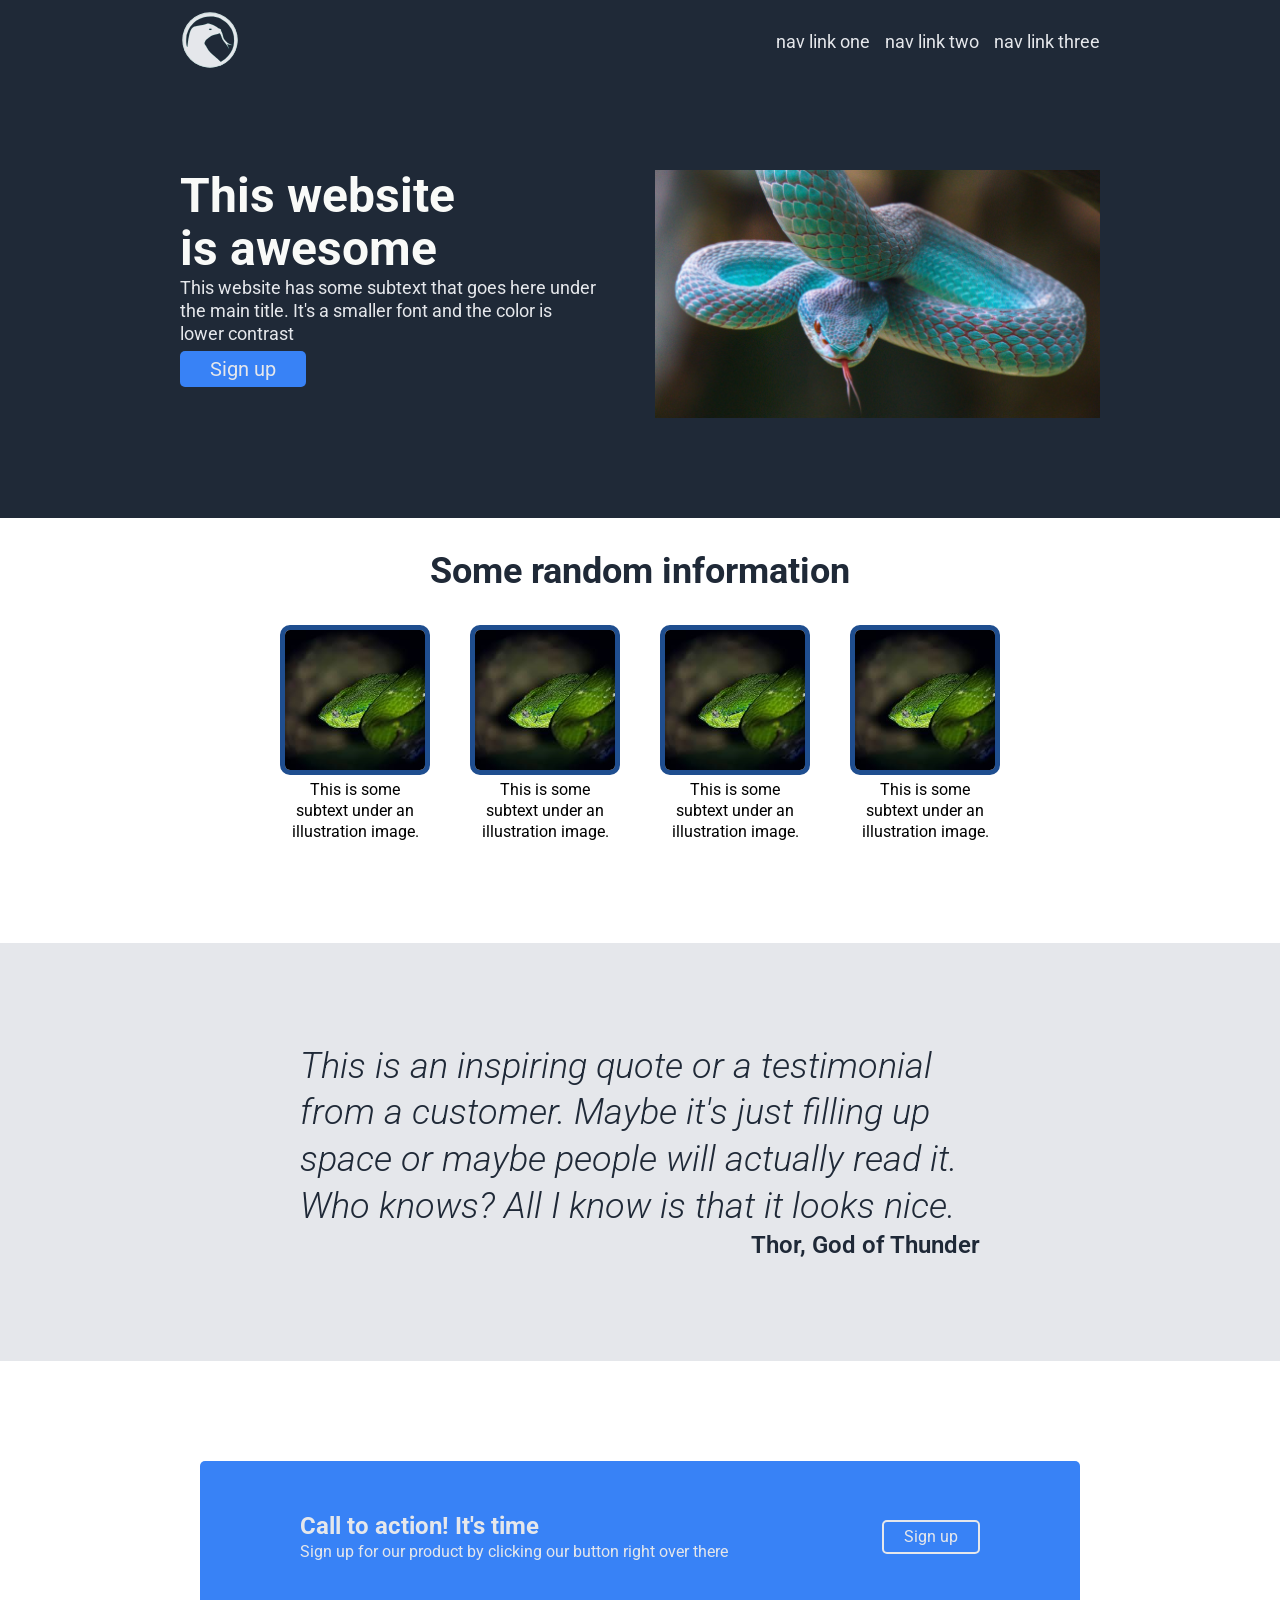
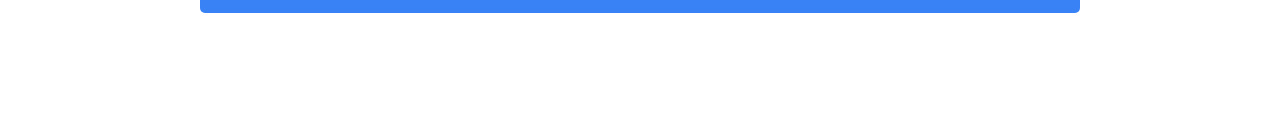
<file: index.htm>
<!DOCTYPE html>
<html lang="en">

  <head>
    <meta charset="UTF-8">
    <meta name="viewport" content="width=device-width, initial-scale=1.0">
    <title>Landing Page</title>
    <link rel="preconnect" href="https://fonts.googleapis.com">
    <link rel="preconnect" href="https://fonts.gstatic.com" crossorigin>
    <link
      href="https://fonts.googleapis.com/css2?family=Open+Sans:ital,wght@0,300..800;1,300..800&family=Poppins:ital,wght@0,400;0,700;1,400&family=Roboto:ital,wght@0,100..900;1,100..900&display=swap"
      rel="stylesheet">
    <link rel="stylesheet" href="style.css">
  </head>

  <body>
    <nav class="nav">
      <img src="images/basilisk-svgrepo-com.svg" alt="" class="nav__logo">

      <ul class="nav__menu">
        <li class="nav__menu-item nav__menu-item--one">
          <a href="#" class="nav__link">nav link one </a>
        </li>
        <li class="nav__menu-item nav__menu-item--two">
          <a href="#" class="nav__link">nav link two </a>
        </li>
        <li class="nav__menu-item nav__menu-item--three">
          <a href="#" class="nav__link">nav link three </a>
        </li>
      </ul>
    </nav>
    <main class="main">
      <section class="section-one">
        <div class="section-one__flex-container">
          <h1 class="section-one__heading">This website is awesome</h1>
          <p class="sections-one__intro-text">This website has some subtext that goes here under the main title. It's a
            smaller font and the color is lower contrast</p>
          <button class="section-one__button">Sign up</button>
        </div>
        <img src="images/viper.jpg" alt="This is an image" class="section-one__img">
      </section>
      <section class="section-two">
        <h2 class="section-two__heading">
          Some random information
        </h2>
        <div class="section-two__flex-container">
          <div class="section-two__flex-item">
            <img src="images/viper2.jpeg" alt="" class="section-two__info-img">
            <p class="section-two__info-subtext">
              This is some subtext under an illustration image.
            </p>
          </div>
          <div class="section-two__flex-item">
            <img src="images/viper2.jpeg" alt="" class="section-two__info-img">
            <p class="section-two__info-subtext">
              This is some subtext under an illustration image.
            </p>
          </div>
          <div class="section-two__flex-item">
            <img src="images/viper2.jpeg" alt="" class="section-two__info-img">
            <p class="section-two__info-subtext">
              This is some subtext under an illustration image.
            </p>
          </div>
          <div class="section-two__flex-item">
            <img src="images/viper2.jpeg" alt="" class="section-two__info-img">
            <p class="section-two__info-subtext">
              This is some subtext under an illustration image.
            </p>
          </div>
        </div>
      </section>
      <section class="section-three">
        <p class="section-three__text">
          This is an inspiring quote or a testimonial from a customer. Maybe it's just filling up space or maybe people
          will actually read it. Who knows? All I know is that it looks nice.
        </p>
        <p class="section-three__signature">
          Thor, God of Thunder
        </p>
      </section>
    </main>
    <footer class="footer">
      <div class="footer__call-to-action">
        <div class="footer__call-to-action-flex-container">
          <h2 class="footer__heading">
            Call to action! It's time
          </h2>
          <p class="footer__call-to-action-text">
            Sign up for our product by clicking our button right over there
          </p>
        </div>
        <button class="footer__button">Sign up</button>
      </div>
    </footer>
  </body>

</html>
</file>
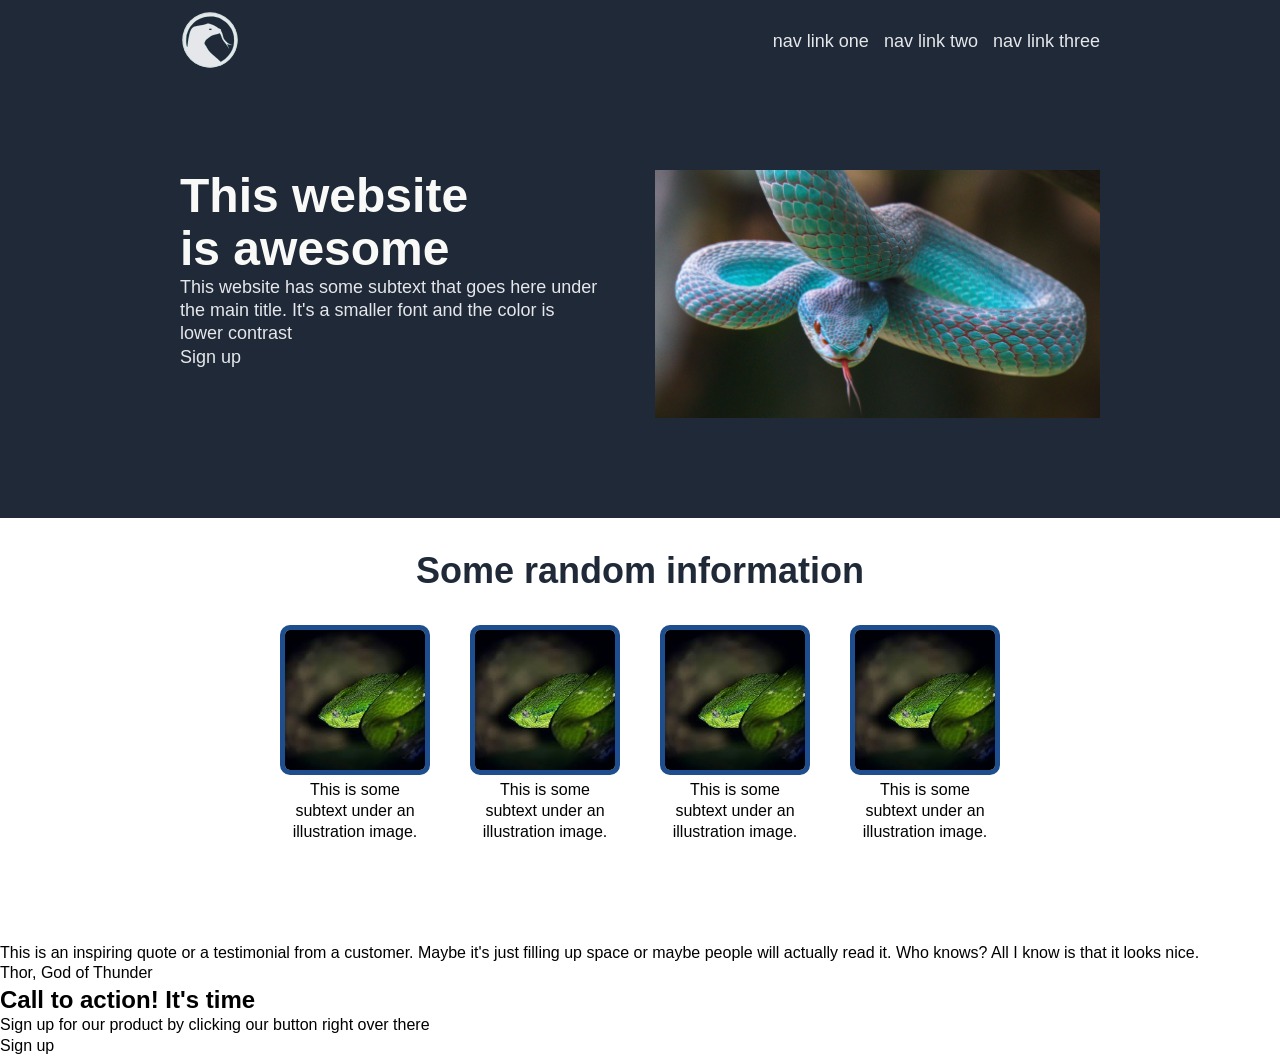
<file: images/Landing Page.html>
<!DOCTYPE html>
<!-- saved from url=(0031)http://127.0.0.1:5500/index.htm -->
<html lang="en" one-sec-browser-extension-id="ZmVtbmFob2hnaW5kZG9mZ2Vra25mbWFrbGNicGlua24="><head><meta http-equiv="Content-Type" content="text/html; charset=UTF-8">
    
    <meta name="viewport" content="width=device-width, initial-scale=1.0">
    <title>Landing Page</title>
    
    
    
    
  <link rel="preconnect" href="https://fonts.googleapis.com/"><link rel="preconnect" href="https://fonts.gstatic.com/" crossorigin=""><link href="./Landing Page_files/css2" rel="stylesheet"><link rel="stylesheet" href="./Landing Page_files/style.css"></head>

  <body cz-shortcut-listen="true">
    <nav class="nav">
      <img src="./Landing Page_files/basilisk-svgrepo-com.svg" alt="" class="nav__logo">

      <ul class="nav__menu">
        <li class="nav__menu-item nav__menu-item--one">
          <a href="http://127.0.0.1:5500/index.htm#" class="nav__link">nav link one </a>
        </li>
        <li class="nav__menu-item nav__menu-item--two">
          <a href="http://127.0.0.1:5500/index.htm#" class="nav__link">nav link two </a>
        </li>
        <li class="nav__menu-item nav__menu-item--three">
          <a href="http://127.0.0.1:5500/index.htm#" class="nav__link">nav link three </a>
        </li>
      </ul>
    </nav>
    <main class="main">
      <section class="section-one">
        <div class="section-one__flex-container">
          <h1 class="section-one__heading">This website is awesome</h1>
          <p class="sections-one__intro-text">This website has some subtext that goes here under the main title. It's a
            smaller font and the color is lower contrast</p>
          <button class="Section-one__button">Sign up</button>
        </div>
        <img src="./Landing Page_files/viper.jpg" alt="This is an image" class="section-one__img">
      </section>
      <section class="section-two">
        <h2 class="section-two__heading">
          Some random information
        </h2>
        <div class="section-two__flex-container">
          <div class="section-two__flex-item">
            <img src="./Landing Page_files/viper2.jpeg" alt="" class="section-two__info-img">
            <p class="section-two__info-subtext">
              This is some subtext under an illustration image.
            </p>
          </div>
          <div class="section-two__flex-item">
            <img src="./Landing Page_files/viper2.jpeg" alt="" class="section-two__info-img">
            <p class="section-two__info-subtext">
              This is some subtext under an illustration image.
            </p>
          </div>
          <div class="section-two__flex-item">
            <img src="./Landing Page_files/viper2.jpeg" alt="" class="section-two__info-img">
            <p class="section-two__info-subtext">
              This is some subtext under an illustration image.
            </p>
          </div>
          <div class="section-two__flex-item">
            <img src="./Landing Page_files/viper2.jpeg" alt="" class="section-two__info-img">
            <p class="section-two__info-subtext">
              This is some subtext under an illustration image.
            </p>
          </div>
        </div>
      </section>
      <section class="section-three">
        <p class="section-three__text">
          This is an inspiring quote or a testimonial from a customer. Maybe it's just filling up space or maybe people
          will actually read it. Who knows? All I know is that it looks nice.
        </p>
        <p class="section-three__signature">
          Thor, God of Thunder
        </p>
      </section>
    </main>
    <footer class="footer">
      <div class="footer__call-to-action">
        <div class="footer__call-to-action-flex-container">
          <h2 class="footer__heading">
            Call to action! It's time
          </h2>
          <p class="footer__call-to-action-text">
            Sign up for our product by clicking our button right over there
          </p>
        </div>
        <button class="footer__button">Sign up</button>
      </div>
    </footer>
  <!-- Code injected by live-server -->
<script>
	// <![CDATA[  <-- For SVG support
	if ('WebSocket' in window) {
		(function () {
			function refreshCSS() {
				var sheets = [].slice.call(document.getElementsByTagName("link"));
				var head = document.getElementsByTagName("head")[0];
				for (var i = 0; i < sheets.length; ++i) {
					var elem = sheets[i];
					var parent = elem.parentElement || head;
					parent.removeChild(elem);
					var rel = elem.rel;
					if (elem.href && typeof rel != "string" || rel.length == 0 || rel.toLowerCase() == "stylesheet") {
						var url = elem.href.replace(/(&|\?)_cacheOverride=\d+/, '');
						elem.href = url + (url.indexOf('?') >= 0 ? '&' : '?') + '_cacheOverride=' + (new Date().valueOf());
					}
					parent.appendChild(elem);
				}
			}
			var protocol = window.location.protocol === 'http:' ? 'ws://' : 'wss://';
			var address = protocol + window.location.host + window.location.pathname + '/ws';
			var socket = new WebSocket(address);
			socket.onmessage = function (msg) {
				if (msg.data == 'reload') window.location.reload();
				else if (msg.data == 'refreshcss') refreshCSS();
			};
			if (sessionStorage && !sessionStorage.getItem('IsThisFirstTime_Log_From_LiveServer')) {
				console.log('Live reload enabled.');
				sessionStorage.setItem('IsThisFirstTime_Log_From_LiveServer', true);
			}
		})();
	}
	else {
		console.error('Upgrade your browser. This Browser is NOT supported WebSocket for Live-Reloading.');
	}
	// ]]>
</script>


</body><one-sec-shadow-host><template shadowrootmode="closed"><div><style data-emotion="one-sec-styles-global" data-s=""></style><style data-emotion="one-sec-styles" data-s=""></style></div><dialog class="one-sec-styles-m9ge7r ecozupg3 closing" style="width: 400px;"><div class="one-sec-styles-1h1qweo ecozupg2"><div class="one-sec-styles-1w6rj69 ecozupg1"><h3 class="one-sec-styles-qyis4 e18c3aox10"></h3></div><p class="one-sec-styles-4ng8xr e18c3aox8" style="margin-top: -20px; white-space: pre-wrap;"></p><div class="one-sec-styles-1s0np57 eyllx4e0"></div></div></dialog></template></one-sec-shadow-host></html>
</file>
<file: style.css>
/* 1. Use a more-intuitive box-sizing model */
*,
*::before,
*::after {
  box-sizing: border-box;
}

/* 2. Remove default margin */
*:not(dialog) {
  margin: 0;
}

/* 3. Enable keyword animations */
@media (prefers-reduced-motion: no-preference) {
  html {
    interpolate-size: allow-keywords;
  }
}

body {
  /* 4. Increase line-height */
  line-height: 1.3;
  /* 5. Improve text rendering */
  -webkit-font-smoothing: antialiased;
}

/* 6. Improve media defaults */
img,
picture,
video,
canvas,
svg {
  display: block;
  max-width: 100%;
}

/* 7. Inherit fonts for form controls */
input,
button,
textarea,
select {
  font: inherit;
}

/* 8. Avoid text overflows */
p,
h1,
h2,
h3,
h4,
h5,
h6 {
  overflow-wrap: break-word;
}

/* 9. Improve line wrapping */
p {
  text-wrap: pretty;
}

h1,
h2,
h3,
h4,
h5,
h6 {
  text-wrap: balance;
}

/*
  10. Create a root stacking context
*/
#root,
#__next {
  isolation: isolate;
}


/*
  Variables
*/

:root {
  --dark-background-color: #1F2937;
}

/*
  remove text decoration on links and buttons
*/

a {
  text-decoration: none;
  color: inherit;
}

button {
  -webkit-appearance: none;
  border-radius: 0;
  text-align: inherit;
  background: none;
  box-shadow: none;
  padding: 0;
  cursor: pointer;
  border: none;
  color: inherit;
  font: inherit;
}



body {
  font-family: Roboto, Arial, Helvetica, sans-serif;
  
  
}

.nav {
  padding: 0 180px;
  display: flex;
  justify-content: space-between;
  height: 70px;
  padding-top: 10px;
  background-color: #1F2937;
  color: #E5E7EB;
  font-size: 18px;
}

.nav__menu {
  padding: 20px 0 0 0;
  display: flex;
  gap: 15px;
}

.nav__menu-item {
  list-style-type: none;
  list-style: none;
}

.section-one {
  padding: 100px 180px;
  background-color: #1F2937;
  color: #E5E7EB;
  display: flex;
  justify-content: center;
  gap: 30px;
  font-size: 18px;
}

.section-one__flex-container {
  flex: 1 1 0;
}

.section-one__img {
  flex: 1;
  min-width: 0; /* important for preventing overflow */
}

.section-one__heading {
  color: #F9FAF8;
  font-size: 48px;
  line-height: 1.1;
}

.section-one__button {
  background-color: #3882F6;
  color: #E5E7EB;
  font-size: 20px;
  padding: 5px 30px;
  border-radius: 5px;
  margin-top: 5px;
}

.section-two {
  padding-bottom: 100px;
}

.section-two__heading {
  padding: 30px;
  text-align: center;
  color: #1F2937;
  font-size: 36px;
}

.section-two__flex-container {
  display: flex;
  align-items: center;
  justify-content: center;
  gap: 40px;
  text-align: center;
  
}

.section-two__flex-item {
  width: 150px;
}

.section-two__info-img {
  height: 150px;
  width: 150px;
  border: solid #1f4e8f 5px;
  border-radius: 10px;
}

.section-two__info-subtext {
  margin-top: 5px;
}

.section-three {
  color: #1F2937;
  background-color: #E5E7EB;
  font-size: 36px;
  font-style: italic;
  font-weight: 300;
  padding: 100px 300px;
}

.section-three__signature {
  text-align: right;
  font-style: normal;
  font-size: 24px;
  font-weight: 600;
}

.footer__call-to-action {
  padding: 50px 100px;
  margin: 100px 200px;
  background-color: #3882F6;
  border-radius: 5px;
  color: #E5E7EB;
  display: flex;
  justify-content: space-between;
  align-items: center;

}

.footer__button {
  border: solid 2px #E5E7EB;
  border-radius: 5px;
  padding: 5px 20px;
}
</file>
<file: images/Landing Page_files/style.css>
/* 1. Use a more-intuitive box-sizing model */
*,
*::before,
*::after {
  box-sizing: border-box;
}

/* 2. Remove default margin */
*:not(dialog) {
  margin: 0;
}

/* 3. Enable keyword animations */
@media (prefers-reduced-motion: no-preference) {
  html {
    interpolate-size: allow-keywords;
  }
}

body {
  /* 4. Increase line-height */
  line-height: 1.3;
  /* 5. Improve text rendering */
  -webkit-font-smoothing: antialiased;
}

/* 6. Improve media defaults */
img,
picture,
video,
canvas,
svg {
  display: block;
  max-width: 100%;
}

/* 7. Inherit fonts for form controls */
input,
button,
textarea,
select {
  font: inherit;
}

/* 8. Avoid text overflows */
p,
h1,
h2,
h3,
h4,
h5,
h6 {
  overflow-wrap: break-word;
}

/* 9. Improve line wrapping */
p {
  text-wrap: pretty;
}

h1,
h2,
h3,
h4,
h5,
h6 {
  text-wrap: balance;
}

/*
  10. Create a root stacking context
*/
#root,
#__next {
  isolation: isolate;
}


/*
  Variables
*/

:root {
  --dark-background-color: #1F2937;
}

/*
  remove text decoration on links and buttons
*/

a {
  text-decoration: none;
  color: inherit;
}

button {
  -webkit-appearance: none;
  border-radius: 0;
  text-align: inherit;
  background: none;
  box-shadow: none;
  padding: 0;
  cursor: pointer;
  border: none;
  color: inherit;
  font: inherit;
}



body {
  font-family: Roboto, Arial, Helvetica, sans-serif;
  
  
}

.nav {
  padding: 0 180px;
  display: flex;
  justify-content: space-between;
  height: 70px;
  padding-top: 10px;
  background-color: #1F2937;
  color: #E5E7EB;
  font-size: 18px;
}

.nav__menu {
  padding: 20px 0 0 0;
  display: flex;
  gap: 15px;
}

.nav__menu-item {
  list-style-type: none;
  list-style: none;
}

.section-one {
  padding: 100px 180px;
  background-color: #1F2937;
  color: #E5E7EB;
  display: flex;
  justify-content: center;
  gap: 30px;
  font-size: 18px;
}

.section-one__flex-container {
  flex: 1 1 0;
}

.section-one__img {
  flex: 1;
  min-width: 0; /* important for preventing overflow */
}

.section-one__heading {
  color: #F9FAF8;
  font-size: 48px;
  line-height: 1.1;
}

.section-one__button {
  background-color: #3882F6;
  font-size: 20px;
}

.section-two {
  padding-bottom: 100px;
}

.section-two__heading {
  padding: 30px;
  text-align: center;
  color: #1F2937;
  font-size: 36px;
}

.section-two__flex-container {
  display: flex;
  align-items: center;
  justify-content: center;
  gap: 40px;
  text-align: center;
  
}

.section-two__flex-item {
  width: 150px;
}

.section-two__info-img {
  height: 150px;
  width: 150px;
  border: solid #1f4e8f 5px;
  border-radius: 10px;
}

.section-two__info-subtext {
  margin-top: 5px;
}
</file>
